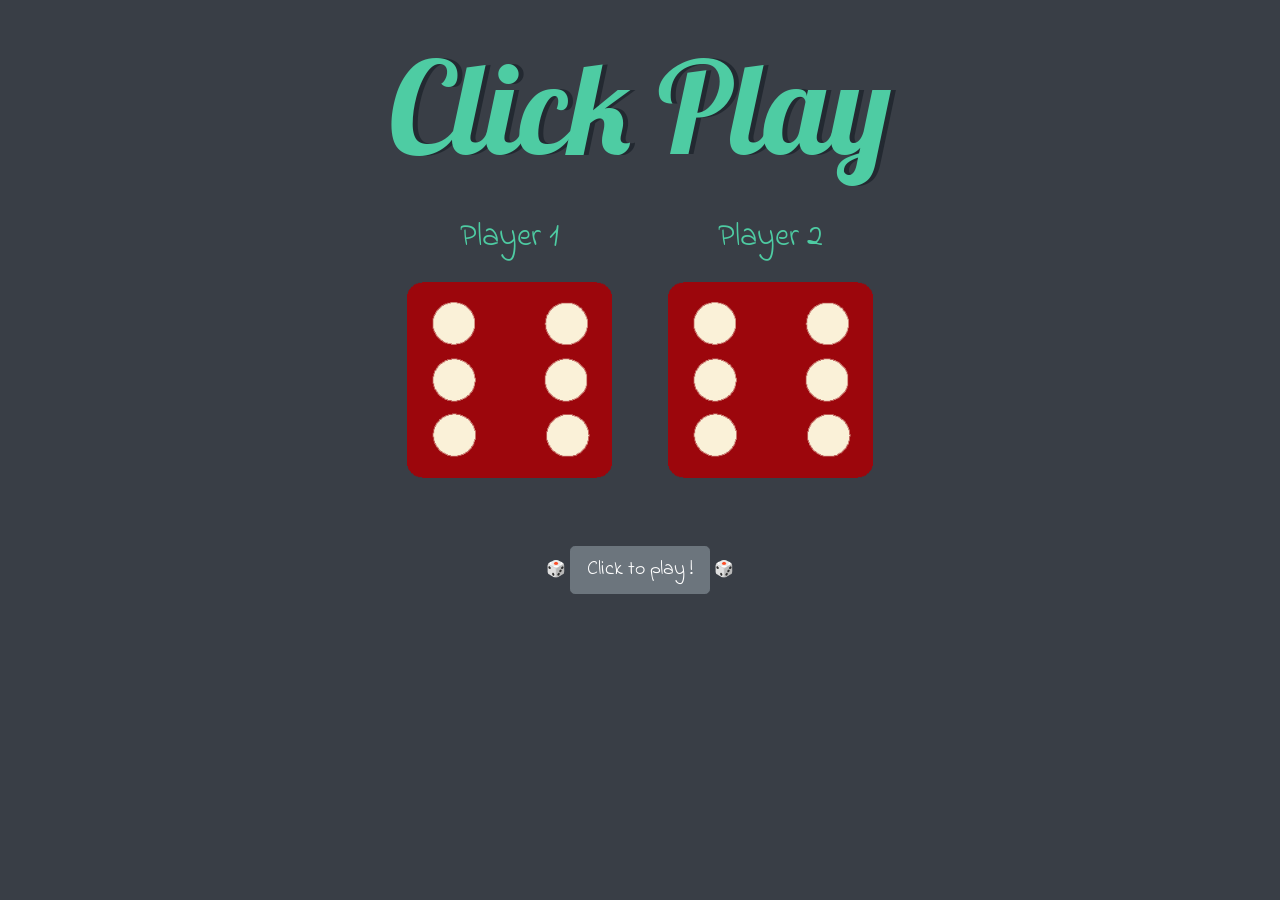
<file: index.html>
<!DOCTYPE html>
<html lang="en" dir="ltr">
  <head>
    <meta charset="utf-8">
    <title>Dicee</title>
    <link rel="stylesheet" href="https://cdn.jsdelivr.net/npm/bootstrap@4.0.0/dist/css/bootstrap.min.css" integrity="sha384-Gn5384xqQ1aoWXA+058RXPxPg6fy4IWvTNh0E263XmFcJlSAwiGgFAW/dAiS6JXm" crossorigin="anonymous">
    <link rel="stylesheet" href="styles.css">
    <link href="https://fonts.googleapis.com/css?family=Indie+Flower|Lobster" rel="stylesheet">

  </head>
  <body>

    <div class="container">
      <h1>Click Play</h1>      

      <div class="dice">
        <p>Player 1</p>
        <img class="img1" src="images/dice6.png">
      </div>

      <div class="dice">
        <p>Player 2</p>
        <img class="img2" src="images/dice6.png">
      </div>

    </div>


  </body>

  <footer>
    🎲 <button class="btn btn-secondary btn-lg">Click to play !</button> 🎲
  </footer>
  <script src="index.js"></script>
  
</html>
</file>
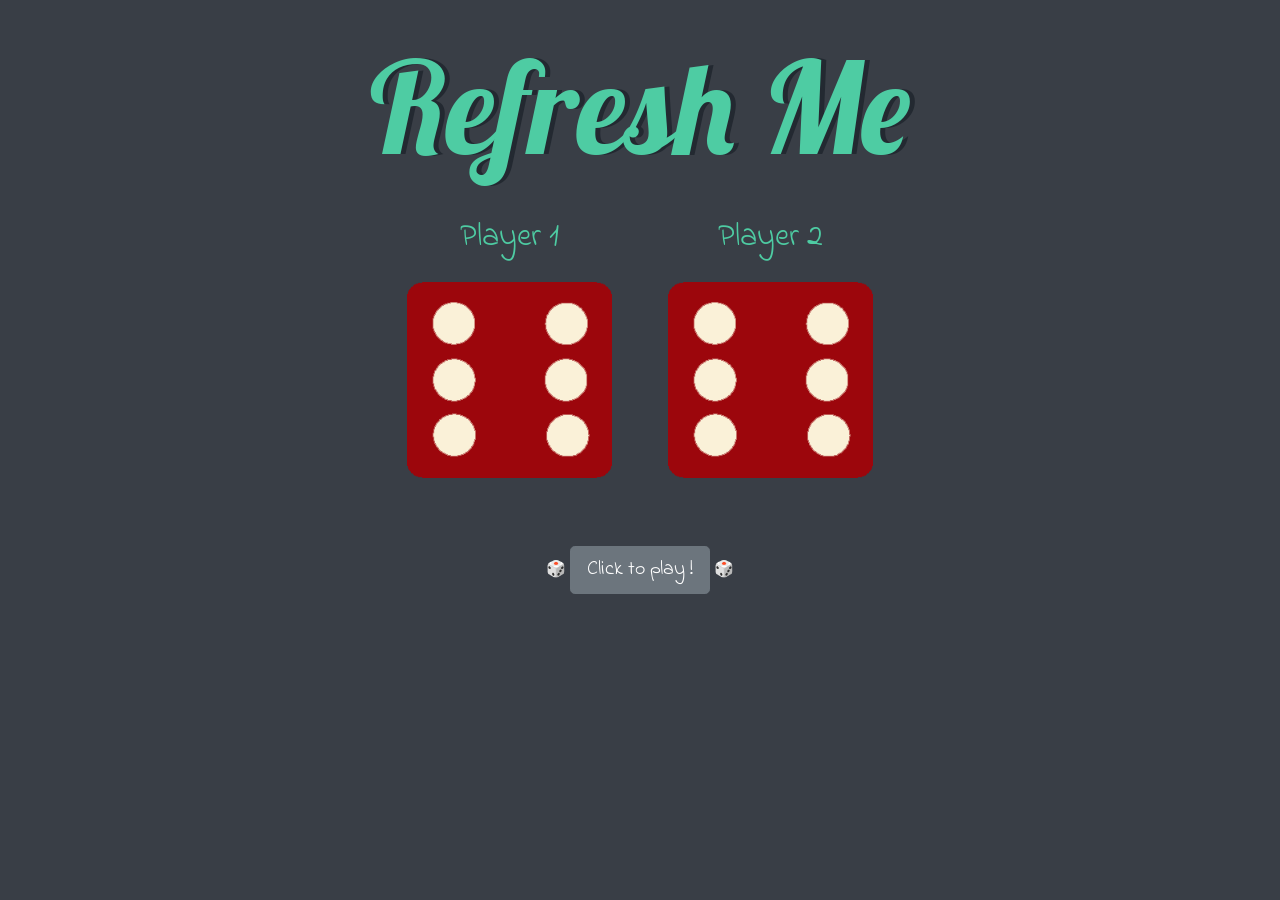
<file: dicee.html>
<!DOCTYPE html>
<html lang="en" dir="ltr">
  <head>
    <meta charset="utf-8">
    <title>Dicee</title>
    <link rel="stylesheet" href="https://cdn.jsdelivr.net/npm/bootstrap@4.0.0/dist/css/bootstrap.min.css" integrity="sha384-Gn5384xqQ1aoWXA+058RXPxPg6fy4IWvTNh0E263XmFcJlSAwiGgFAW/dAiS6JXm" crossorigin="anonymous">
    <link rel="stylesheet" href="styles.css">
    <link href="https://fonts.googleapis.com/css?family=Indie+Flower|Lobster" rel="stylesheet">

  </head>
  <body>

    <div class="container">
      <h1>Refresh Me</h1>      

      <div class="dice">
        <p>Player 1</p>
        <img class="img1" src="images/dice6.png">
      </div>

      <div class="dice">
        <p>Player 2</p>
        <img class="img2" src="images/dice6.png">
      </div>

    </div>


  </body>

  <footer>
    🎲 <button class="btn btn-secondary btn-lg">Click to play !</button> 🎲
  </footer>
  <script src="index.js"></script>
  
</html>
</file>
<file: styles.css>
.container {
  width: 70%;
  margin: auto;
  text-align: center;
}

.dice {
  text-align: center;
  display: inline-block;

}

body {
  background-color: #393E46;
}

h1 {
  margin: 30px;
  font-family: 'Lobster', cursive;
  text-shadow: 5px 0 #232931;
  font-size: 8rem;
  color: #4ECCA3;
}

p {
  font-size: 2rem;
  color: #4ECCA3;
  font-family: 'Indie Flower', cursive;
}

img {
  width: 80%;
}


footer {
  margin-top: 5%;
  color: #EEEEEE;
  text-align: center;
  font-family: 'Indie Flower', cursive;

}
</file>
